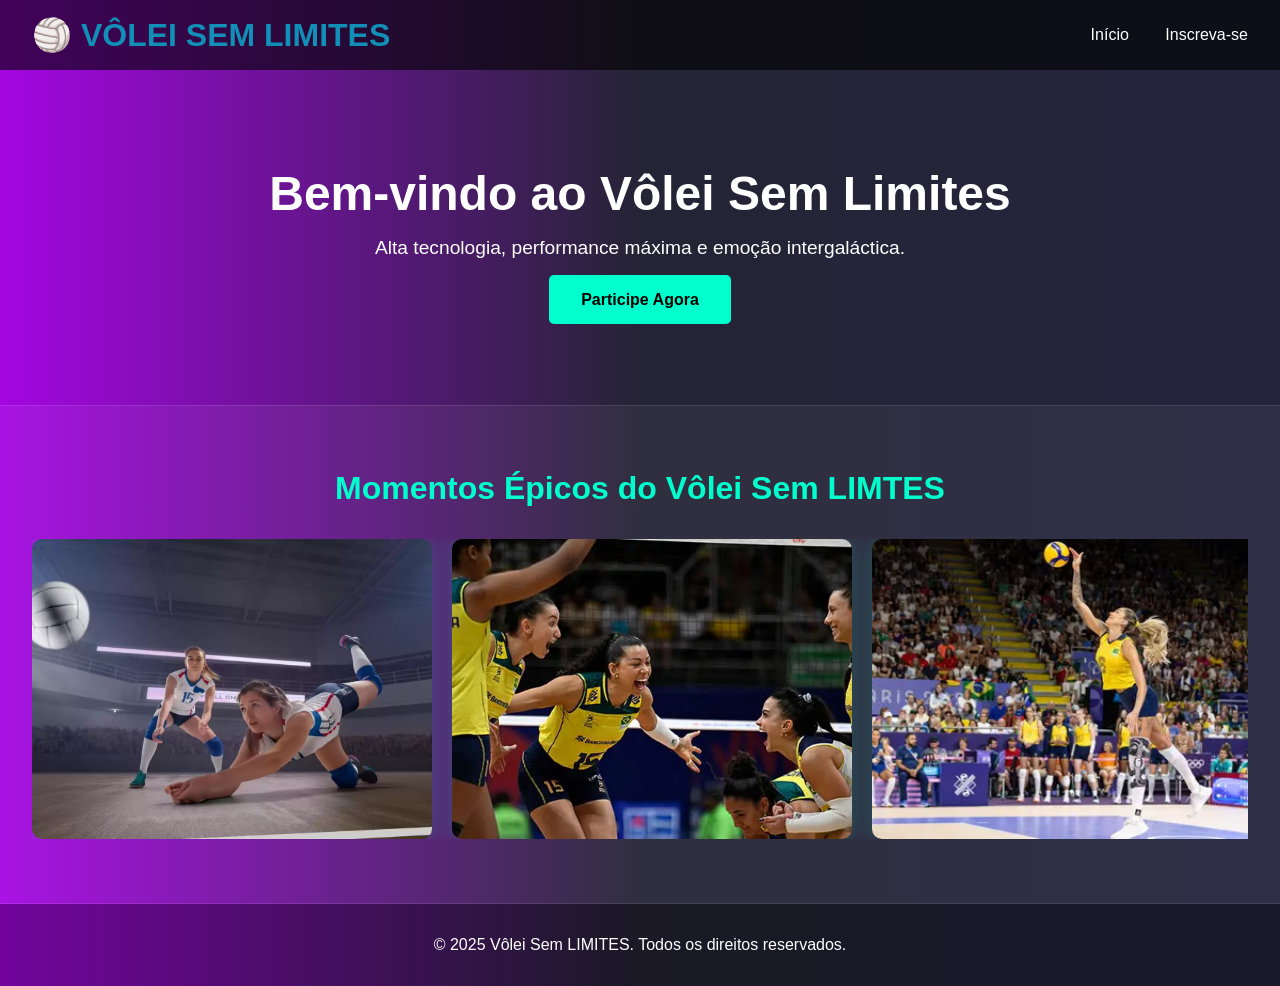
<file: index.html>
<!DOCTYPE html>
<html lang="pt-BR">
<head>
  <meta charset="UTF-8">
  <meta name="viewport" content="width=device-width, initial-scale=1">
  <title>Vôlei Futurístico</title>
  <link rel="stylesheet" href="style.css">
</head>
<body>
  <header>
    <h1>🏐 VÔLEI SEM LIMITES</h1>
    <nav>
      <a href="index.html">Início</a>
      <a href="formulario.html">Inscreva-se</a>
    </nav>
  </header>

  <main>
    <section class="hero">
      <h2>Bem-vindo ao Vôlei Sem Limites</h2>
      <p>Alta tecnologia, performance máxima e emoção intergaláctica.</p>
      <a class="btn" href="formulario.html">Participe Agora</a>
    </section>

    <section class="carousel">
        <h2>Momentos Épicos do Vôlei Sem LIMTES</h2>
        <div class="carousel-container">
            <div class="carousel-track">
                <img src="jogadoresdevoleibolprofissionalfemininoemacaonoestadio.webp">
                <img src="regras-do-volei-1.webp">
                <img src="sacar_pe-scaled-aspect-ratio-512-320.webp">
                <img src="iStock-639020060-1024x681.jpg">
                <!-- Duplicadas para scroll contínuo -->
                <img src="iStock-639020060-1024x681.jpg">
                <img src="imagem-do-whatsapp-de-2025-06-10-a-s-20.16.31-9468d891.avif">
                <img src="regras-do-volei-1.webp">
                <img src="sacar_pe-scaled-aspect-ratio-512-320.webp">
              </div>
              
        </div>
      </section>
      
  </main>

  <footer>
    <p>© 2025 Vôlei Sem LIMITES. Todos os direitos reservados.</p>
  </footer>
</body>
</html>
</file>
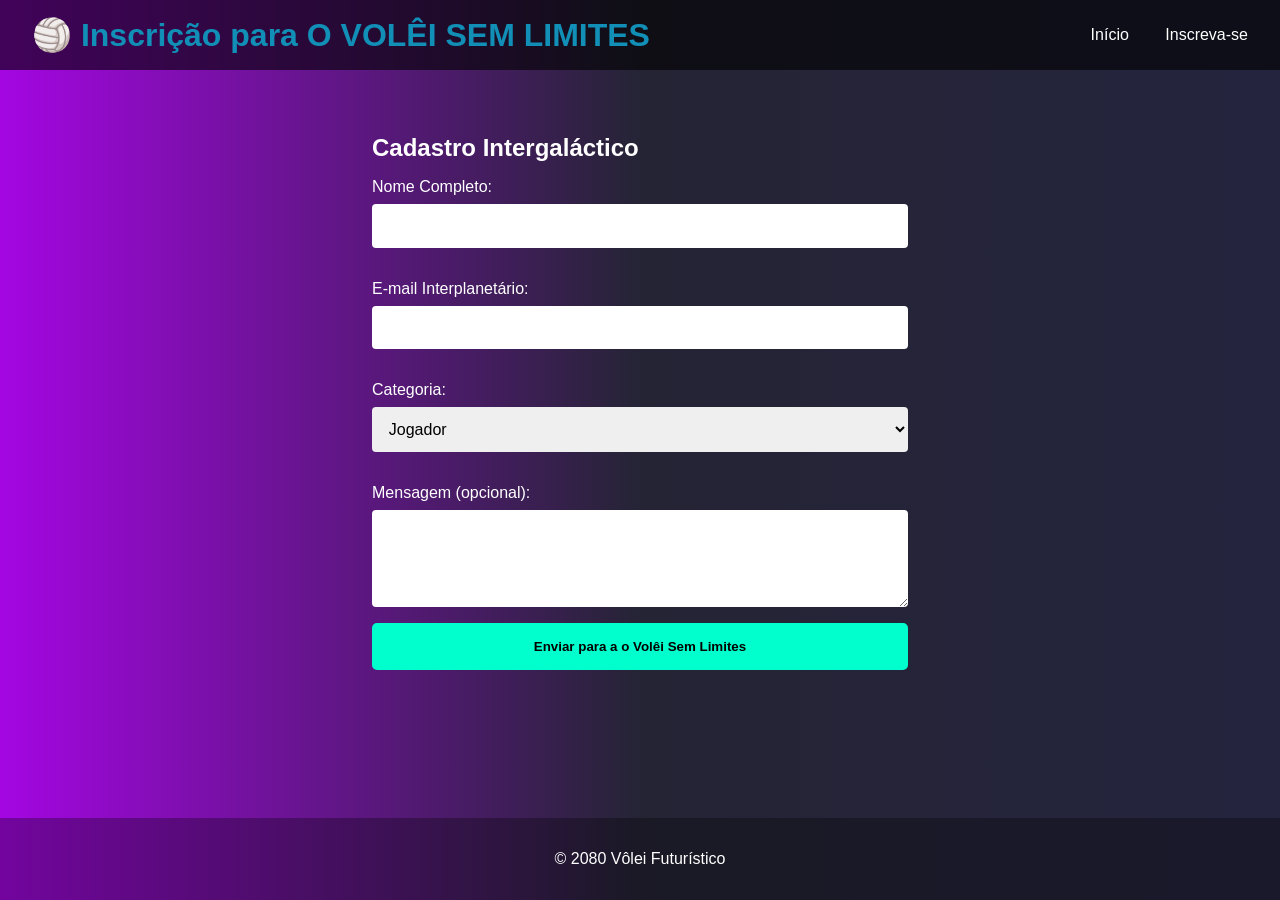
<file: formulario.html>
<!DOCTYPE html>
<html lang="pt-BR">
<head>
  <meta charset="UTF-8">
  <meta name="viewport" content="width=device-width, initial-scale=1">
  <title>Formulário de Inscrição</title>
  <link rel="stylesheet" href="style.css">
</head>
<body>
  <header>
    <h1>🏐 Inscrição para O VOLÊI SEM LIMITES</h1>
    <nav>
      <a href="index.html">Início</a>
      <a href="formulario.html">Inscreva-se</a>
    </nav>
  </header>

  <main>
    <section class="form-section">
      <h2>Cadastro Intergaláctico</h2>
      <form action="#" method="post">
        <label for="nome">Nome Completo:</label>
        <input type="text" id="nome" name="nome" required>

        <label for="email">E-mail Interplanetário:</label>
        <input type="email" id="email" name="email" required>

        <label for="categoria">Categoria:</label>
        <select id="categoria" name="categoria">
          <option value="jogador">Jogador</option>
          <option value="libero">Líbero</option>
          <option value="Cental">Central</option>
          <option value="Ponteiro">Ponteiro</option>
          <option value="Oposto">Oposto</option>
          <option value="Levantador">Levantador</option>
          <option value="Iniciante">Iniciante</option>
        </select>

        <label for="mensagem">Mensagem (opcional):</label>
        <textarea id="mensagem" name="mensagem" rows="4"></textarea>

        <button type="submit" class="btn">Enviar para a o Volêi Sem Limites</button>
      </form>
    </section>
  </main>

  <footer>
    <p>© 2080 Vôlei Futurístico</p>
  </footer>
</body>
</html>
</file>
<file: style.css>
* {
    margin: 0;
    padding: 0;
    box-sizing: border-box;
    font-family: 'Orbitron', sans-serif;
  }
  
  body {
    background: linear-gradient(to right, #a406e2, #252435, #24243e);
    color: #ffffff;
    min-height: 100vh;
    display: flex;
    flex-direction: column;
  }
  
  header {
    background-color: rgba(0, 0, 0, 0.6);
    padding: 1rem 2rem;
    display: flex;
    justify-content: space-between;
    align-items: center;
  }
  
  header h1 {
    font-size: 2rem;
    color: #118fb6;
  }
  
  nav a {
    color: #fff;
    text-decoration: none;
    margin-left: 2rem;
    transition: color 0.3s;
  }
  
  nav a:hover {
    color: #00ffcc;
  }
  
  .hero {
    text-align: center;
    padding: 6rem 2rem;
  }
  
  .hero h2 {
    font-size: 3rem;
    margin-bottom: 1rem;
  }
  
  .hero p {
    font-size: 1.2rem;
    margin-bottom: 2rem;
  }
  
  .btn {
    background: #00ffcc;
    color: #000;
    padding: 1rem 2rem;
    border: none;
    text-decoration: none;
    font-weight: bold;
    border-radius: 5px;
    transition: background 0.3s;
  }
  
  .btn:hover {
    background: #00bfa6;
  }
  
  .form-section {
    padding: 4rem 2rem;
    max-width: 600px;
    margin: 0 auto;
  }
  
  form {
    display: flex;
    flex-direction: column;
  }
  
  form label {
    margin: 1rem 0 0.5rem;
  }
  
  form input, form select, form textarea {
    padding: 0.8rem;
    border-radius: 4px;
    border: none;
    font-size: 1rem;
    margin-bottom: 1rem;
  }
  
  footer {
    margin-top: auto;
    text-align: center;
    padding: 2rem;
    background-color: rgba(0, 0, 0, 0.3);
  }
  .carousel {
    padding: 4rem 2rem;
    text-align: center;
    background: rgba(255, 255, 255, 0.05);
    border-top: 1px solid rgba(255, 255, 255, 0.1);
    border-bottom: 1px solid rgba(255, 255, 255, 0.1);
  }
  
  .carousel h2 {
    margin-bottom: 2rem;
    font-size: 2rem;
    color: #00ffcc;
  }
  
  .carousel-container {
    overflow: hidden;
    position: relative;
    max-width: 100%;
    height: 300px;
  }
  
  .carousel-track {
    display: flex;
    animation: scroll 20s linear infinite;
    gap: 20px;
  }
  
  .carousel-track img {
    width: 400px;
    height: 300px;
    object-fit: cover;
    border-radius: 10px;
    flex-shrink: 0;
    box-shadow: 0 0 20px #00ffcc33;
  }
  
  @keyframes scroll {
    0% { transform: translateX(0); }
    100% { transform: translateX(-100%); }
  }
</file>
